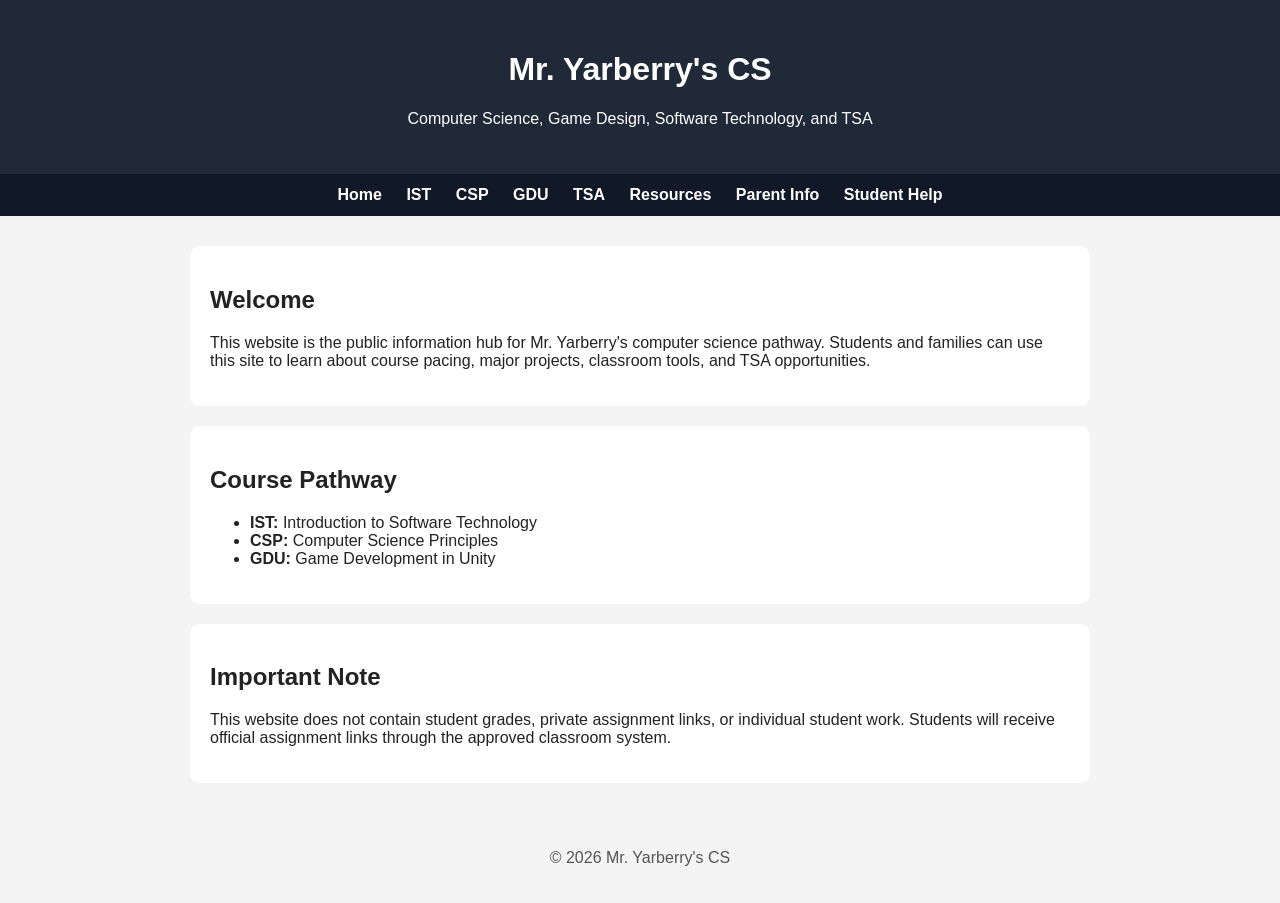
<file: index.html>
<!DOCTYPE html>
<html lang="en">
<head>
  <meta charset="UTF-8">
  <title>Mr. Yarberry's CS</title>
  <link rel="stylesheet" href="style.css">
</head>
<body>

  <header>
    <h1>Mr. Yarberry's CS</h1>
    <p>Computer Science, Game Design, Software Technology, and TSA</p>
  </header>

  <nav>
    <a href="index.html">Home</a>
    <a href="ist.html">IST</a>
    <a href="csp.html">CSP</a>
    <a href="gdu.html">GDU</a>
    <a href="tsa.html">TSA</a>
    <a href="resources.html">Resources</a>
    <a href="parent-info.html">Parent Info</a>
    <a href="student-help.html">Student Help</a>
  </nav>

  <main>
    <section>
      <h2>Welcome</h2>
      <p>
        This website is the public information hub for Mr. Yarberry's computer science pathway.
        Students and families can use this site to learn about course pacing, major projects,
        classroom tools, and TSA opportunities.
      </p>
    </section>

    <section>
      <h2>Course Pathway</h2>
      <ul>
        <li><strong>IST:</strong> Introduction to Software Technology</li>
        <li><strong>CSP:</strong> Computer Science Principles</li>
        <li><strong>GDU:</strong> Game Development in Unity</li>
      </ul>
    </section>

    <section>
      <h2>Important Note</h2>
      <p>
        This website does not contain student grades, private assignment links, or individual student work.
        Students will receive official assignment links through the approved classroom system.
      </p>
    </section>
  </main>

  <footer>
    <p>&copy; 2026 Mr. Yarberry's CS</p>
  </footer>

</body>
</html>
</file>
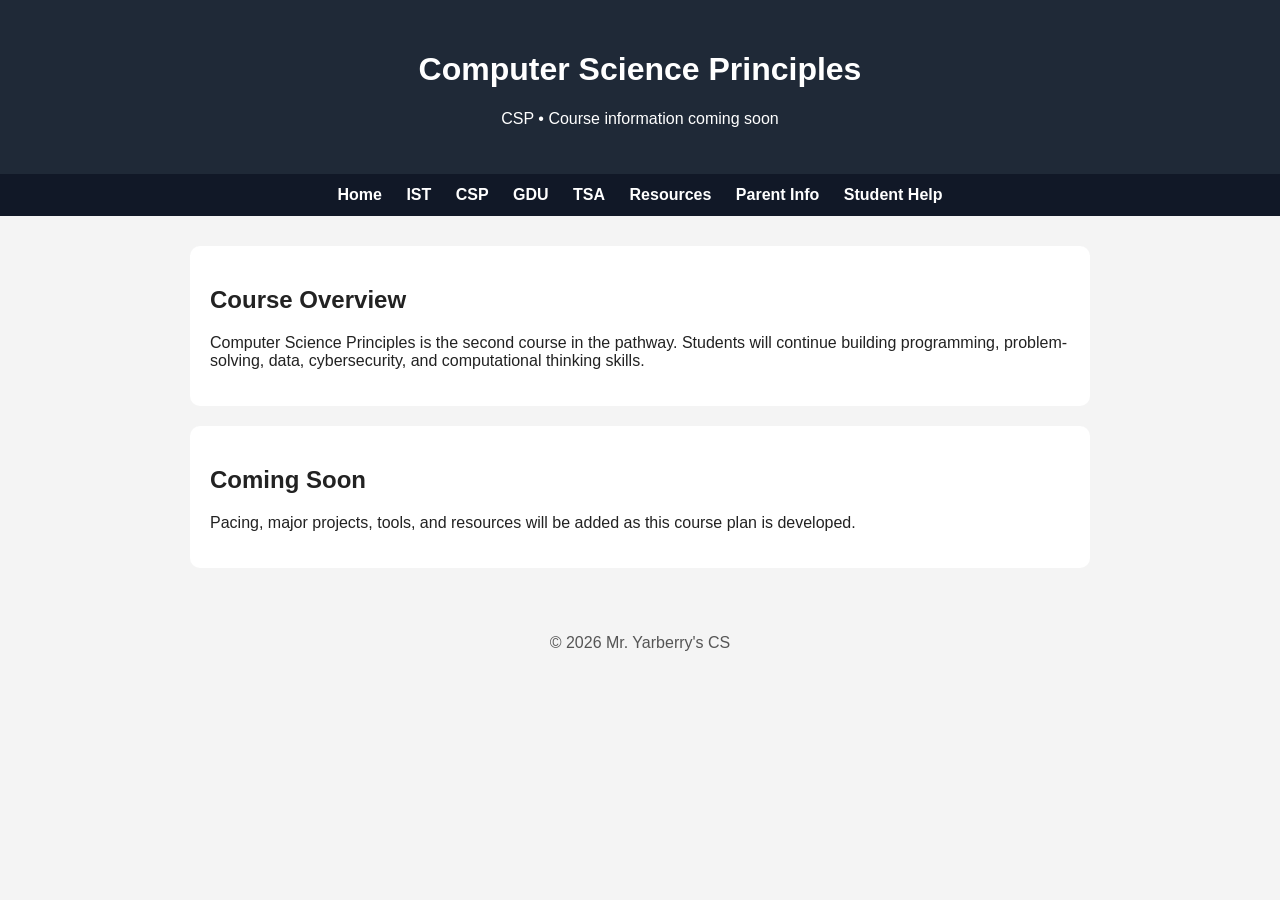
<file: csp.html>
<!DOCTYPE html>
<html lang="en">
<head>
  <meta charset="UTF-8">
  <title>CSP | Mr. Yarberry's CS</title>
  <link rel="stylesheet" href="style.css">
</head>
<body>

  <header>
    <h1>Computer Science Principles</h1>
    <p>CSP • Course information coming soon</p>
  </header>

  <nav>
    <a href="index.html">Home</a>
    <a href="ist.html">IST</a>
    <a href="csp.html">CSP</a>
    <a href="gdu.html">GDU</a>
    <a href="tsa.html">TSA</a>
    <a href="resources.html">Resources</a>
    <a href="parent-info.html">Parent Info</a>
    <a href="student-help.html">Student Help</a>
  </nav>

  <main>
    <section>
      <h2>Course Overview</h2>
      <p>
        Computer Science Principles is the second course in the pathway.
        Students will continue building programming, problem-solving, data,
        cybersecurity, and computational thinking skills.
      </p>
    </section>

    <section>
      <h2>Coming Soon</h2>
      <p>
        Pacing, major projects, tools, and resources will be added as this course plan is developed.
      </p>
    </section>
  </main>

  <footer>
    <p>&copy; 2026 Mr. Yarberry's CS</p>
  </footer>

</body>
</html>
</file>
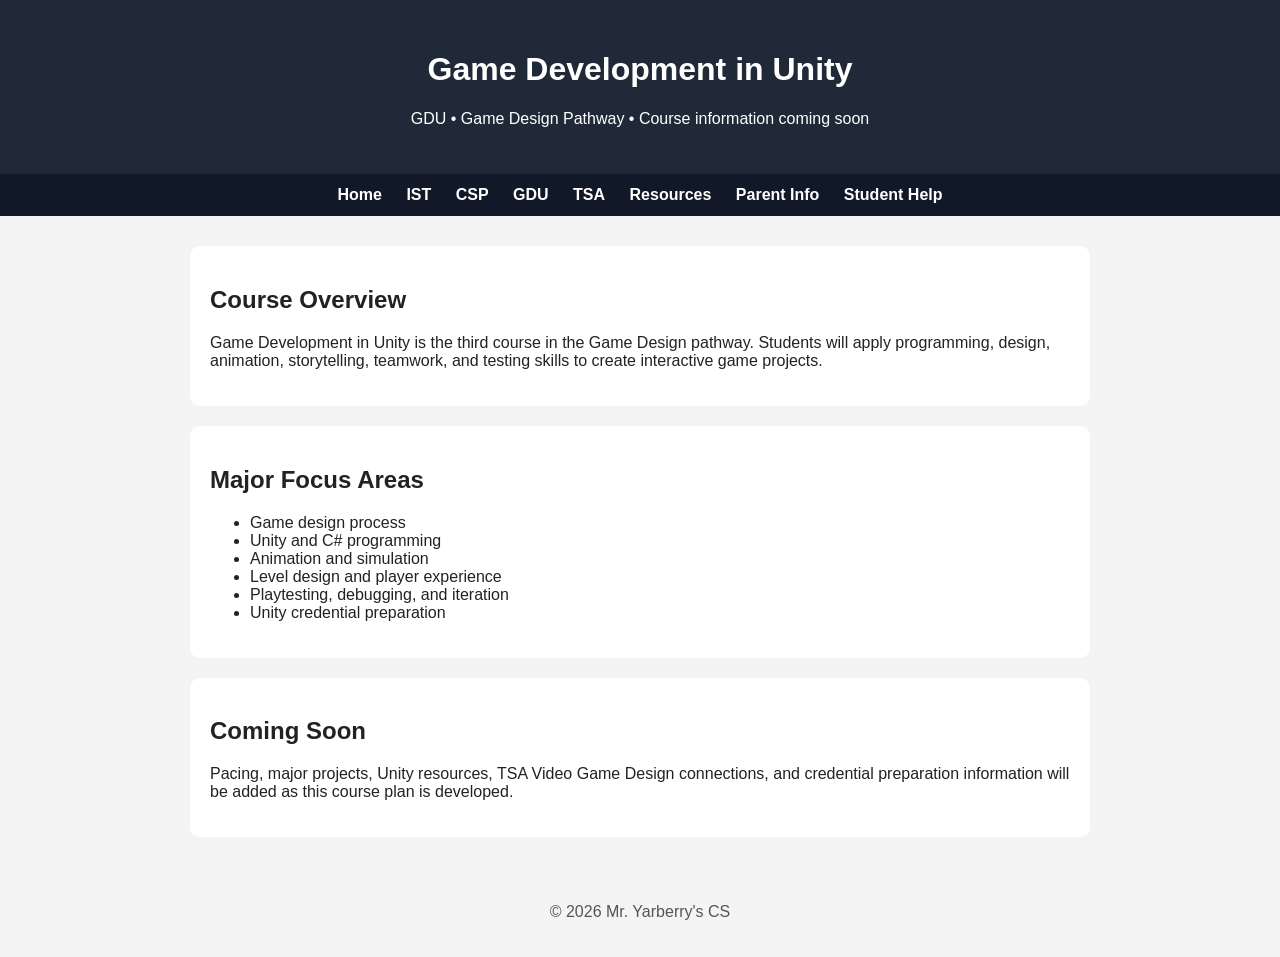
<file: gdu.html>
<!DOCTYPE html>
<html lang="en">
<head>
  <meta charset="UTF-8">
  <title>GDU | Mr. Yarberry's CS</title>
  <link rel="stylesheet" href="style.css">
</head>
<body>

  <header>
    <h1>Game Development in Unity</h1>
    <p>GDU • Game Design Pathway • Course information coming soon</p>
  </header>

  <nav>
    <a href="index.html">Home</a>
    <a href="ist.html">IST</a>
    <a href="csp.html">CSP</a>
    <a href="gdu.html">GDU</a>
    <a href="tsa.html">TSA</a>
    <a href="resources.html">Resources</a>
    <a href="parent-info.html">Parent Info</a>
    <a href="student-help.html">Student Help</a>
  </nav>

  <main>
    <section>
      <h2>Course Overview</h2>
      <p>
        Game Development in Unity is the third course in the Game Design pathway.
        Students will apply programming, design, animation, storytelling, teamwork,
        and testing skills to create interactive game projects.
      </p>
    </section>

    <section>
      <h2>Major Focus Areas</h2>
      <ul>
        <li>Game design process</li>
        <li>Unity and C# programming</li>
        <li>Animation and simulation</li>
        <li>Level design and player experience</li>
        <li>Playtesting, debugging, and iteration</li>
        <li>Unity credential preparation</li>
      </ul>
    </section>

    <section>
      <h2>Coming Soon</h2>
      <p>
        Pacing, major projects, Unity resources, TSA Video Game Design connections,
        and credential preparation information will be added as this course plan is developed.
      </p>
    </section>
  </main>

  <footer>
    <p>&copy; 2026 Mr. Yarberry's CS</p>
  </footer>

</body>
</html>
</file>
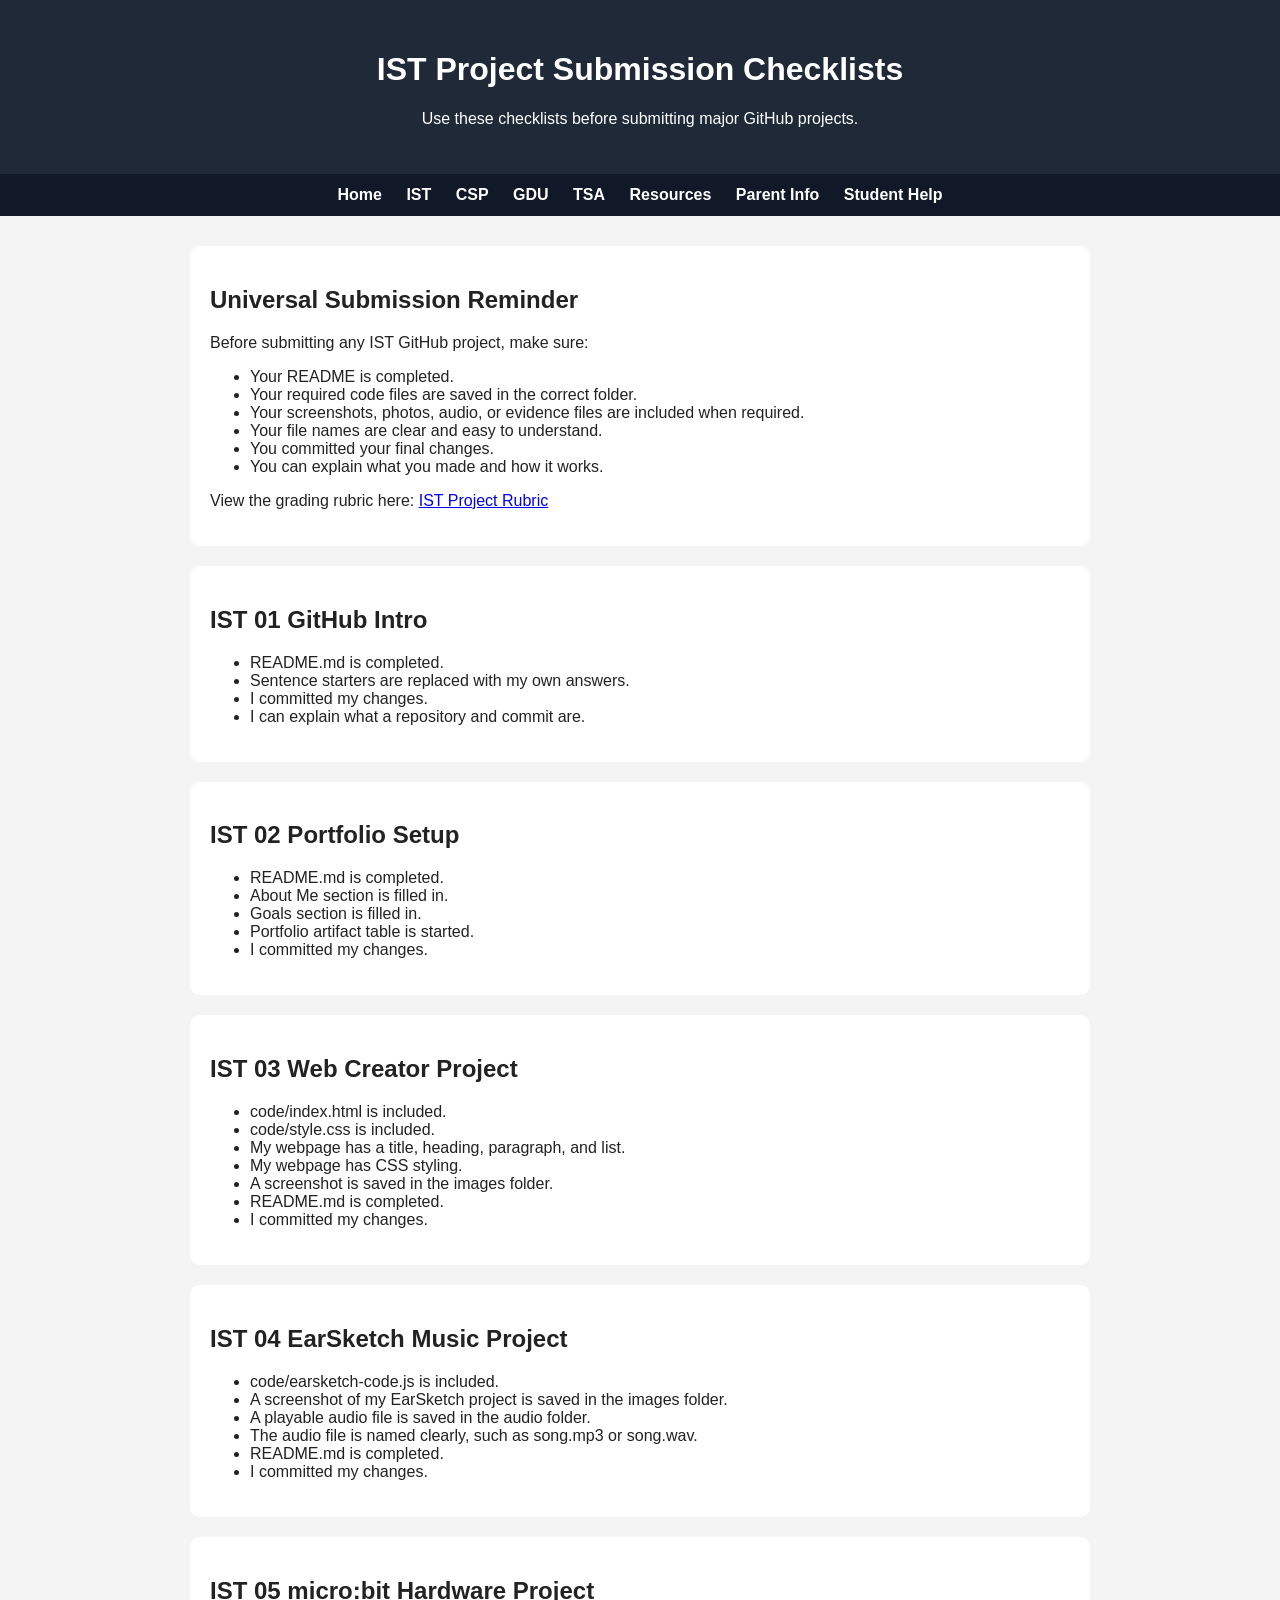
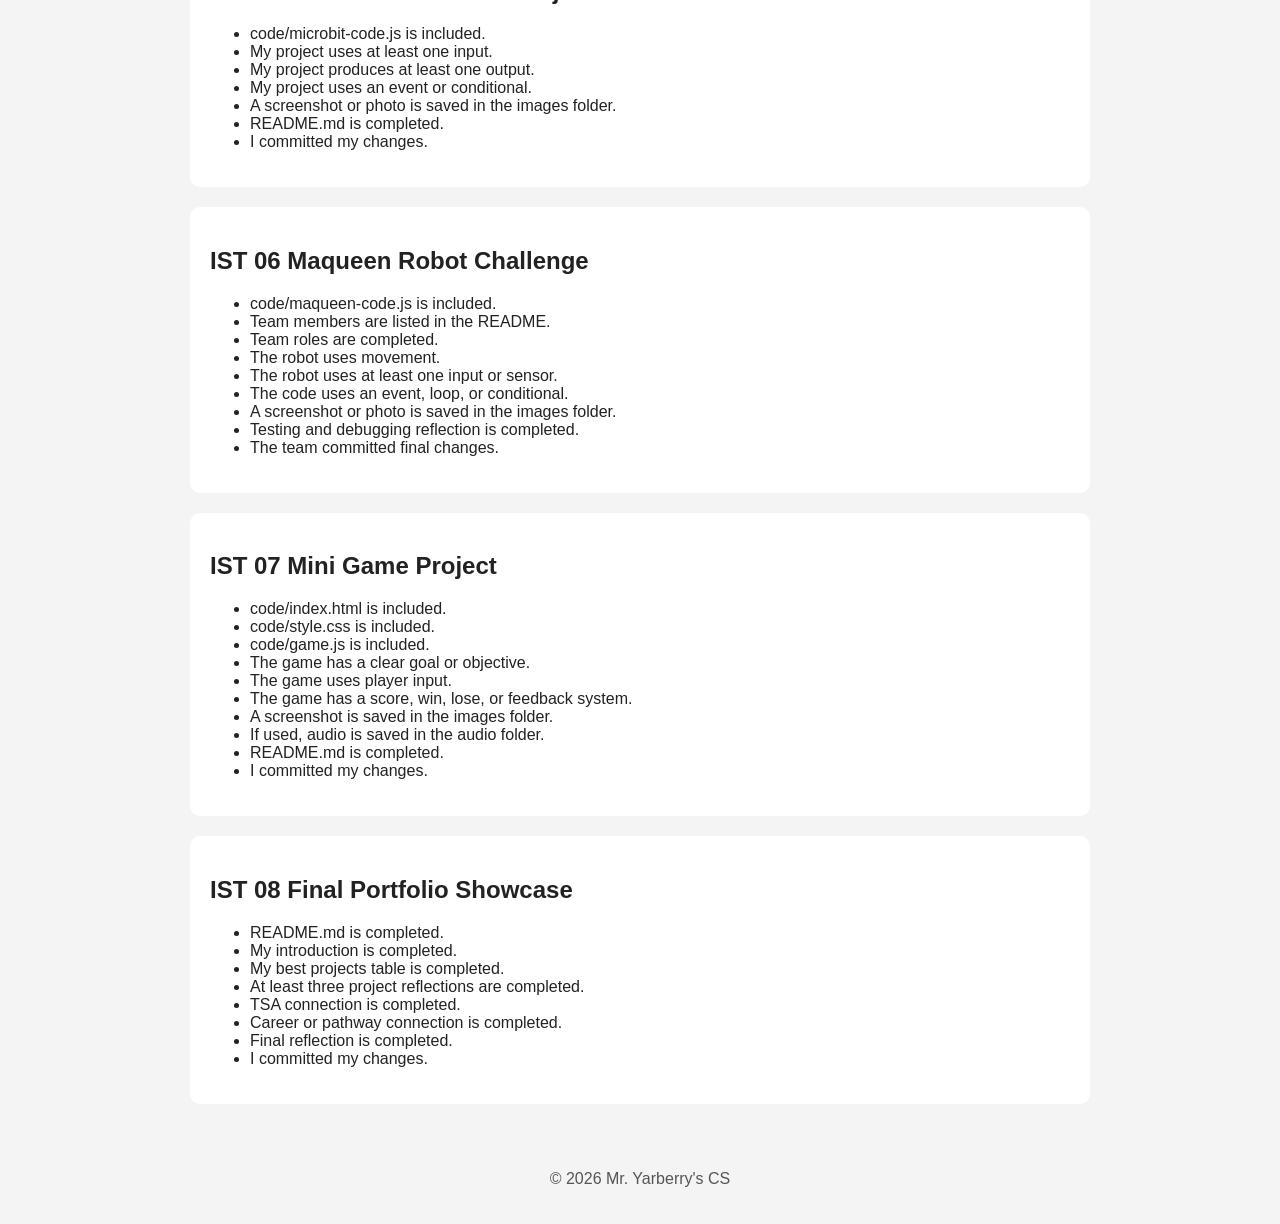
<file: ist-checklist.html>
<!DOCTYPE html>
<html lang="en">
<head>
  <meta charset="UTF-8">
  <title>IST Project Checklists | Mr. Yarberry's CS</title>
  <link rel="stylesheet" href="style.css">
</head>
<body>

  <header>
    <h1>IST Project Submission Checklists</h1>
    <p>Use these checklists before submitting major GitHub projects.</p>
  </header>

  <nav>
    <a href="index.html">Home</a>
    <a href="ist.html">IST</a>
    <a href="csp.html">CSP</a>
    <a href="gdu.html">GDU</a>
    <a href="tsa.html">TSA</a>
    <a href="resources.html">Resources</a>
    <a href="parent-info.html">Parent Info</a>
    <a href="student-help.html">Student Help</a>
  </nav>

  <main>

    <section>
      <h2>Universal Submission Reminder</h2>
      <p>Before submitting any IST GitHub project, make sure:</p>
      <ul>
        <li>Your README is completed.</li>
        <li>Your required code files are saved in the correct folder.</li>
        <li>Your screenshots, photos, audio, or evidence files are included when required.</li>
        <li>Your file names are clear and easy to understand.</li>
        <li>You committed your final changes.</li>
        <li>You can explain what you made and how it works.</li>
      </ul>
      <p>
        View the grading rubric here:
        <a href="ist-rubric.html">IST Project Rubric</a>
      </p>
    </section>

    <section>
      <h2>IST 01 GitHub Intro</h2>
      <ul>
        <li>README.md is completed.</li>
        <li>Sentence starters are replaced with my own answers.</li>
        <li>I committed my changes.</li>
        <li>I can explain what a repository and commit are.</li>
      </ul>
    </section>

    <section>
      <h2>IST 02 Portfolio Setup</h2>
      <ul>
        <li>README.md is completed.</li>
        <li>About Me section is filled in.</li>
        <li>Goals section is filled in.</li>
        <li>Portfolio artifact table is started.</li>
        <li>I committed my changes.</li>
      </ul>
    </section>

    <section>
      <h2>IST 03 Web Creator Project</h2>
      <ul>
        <li>code/index.html is included.</li>
        <li>code/style.css is included.</li>
        <li>My webpage has a title, heading, paragraph, and list.</li>
        <li>My webpage has CSS styling.</li>
        <li>A screenshot is saved in the images folder.</li>
        <li>README.md is completed.</li>
        <li>I committed my changes.</li>
      </ul>
    </section>

    <section>
      <h2>IST 04 EarSketch Music Project</h2>
      <ul>
        <li>code/earsketch-code.js is included.</li>
        <li>A screenshot of my EarSketch project is saved in the images folder.</li>
        <li>A playable audio file is saved in the audio folder.</li>
        <li>The audio file is named clearly, such as song.mp3 or song.wav.</li>
        <li>README.md is completed.</li>
        <li>I committed my changes.</li>
      </ul>
    </section>

    <section>
      <h2>IST 05 micro:bit Hardware Project</h2>
      <ul>
        <li>code/microbit-code.js is included.</li>
        <li>My project uses at least one input.</li>
        <li>My project produces at least one output.</li>
        <li>My project uses an event or conditional.</li>
        <li>A screenshot or photo is saved in the images folder.</li>
        <li>README.md is completed.</li>
        <li>I committed my changes.</li>
      </ul>
    </section>

    <section>
      <h2>IST 06 Maqueen Robot Challenge</h2>
      <ul>
        <li>code/maqueen-code.js is included.</li>
        <li>Team members are listed in the README.</li>
        <li>Team roles are completed.</li>
        <li>The robot uses movement.</li>
        <li>The robot uses at least one input or sensor.</li>
        <li>The code uses an event, loop, or conditional.</li>
        <li>A screenshot or photo is saved in the images folder.</li>
        <li>Testing and debugging reflection is completed.</li>
        <li>The team committed final changes.</li>
      </ul>
    </section>

    <section>
      <h2>IST 07 Mini Game Project</h2>
      <ul>
        <li>code/index.html is included.</li>
        <li>code/style.css is included.</li>
        <li>code/game.js is included.</li>
        <li>The game has a clear goal or objective.</li>
        <li>The game uses player input.</li>
        <li>The game has a score, win, lose, or feedback system.</li>
        <li>A screenshot is saved in the images folder.</li>
        <li>If used, audio is saved in the audio folder.</li>
        <li>README.md is completed.</li>
        <li>I committed my changes.</li>
      </ul>
    </section>

    <section>
      <h2>IST 08 Final Portfolio Showcase</h2>
      <ul>
        <li>README.md is completed.</li>
        <li>My introduction is completed.</li>
        <li>My best projects table is completed.</li>
        <li>At least three project reflections are completed.</li>
        <li>TSA connection is completed.</li>
        <li>Career or pathway connection is completed.</li>
        <li>Final reflection is completed.</li>
        <li>I committed my changes.</li>
      </ul>
    </section>

  </main>

  <footer>
    <p>&copy; 2026 Mr. Yarberry's CS</p>
  </footer>

</body>
</html>
</file>
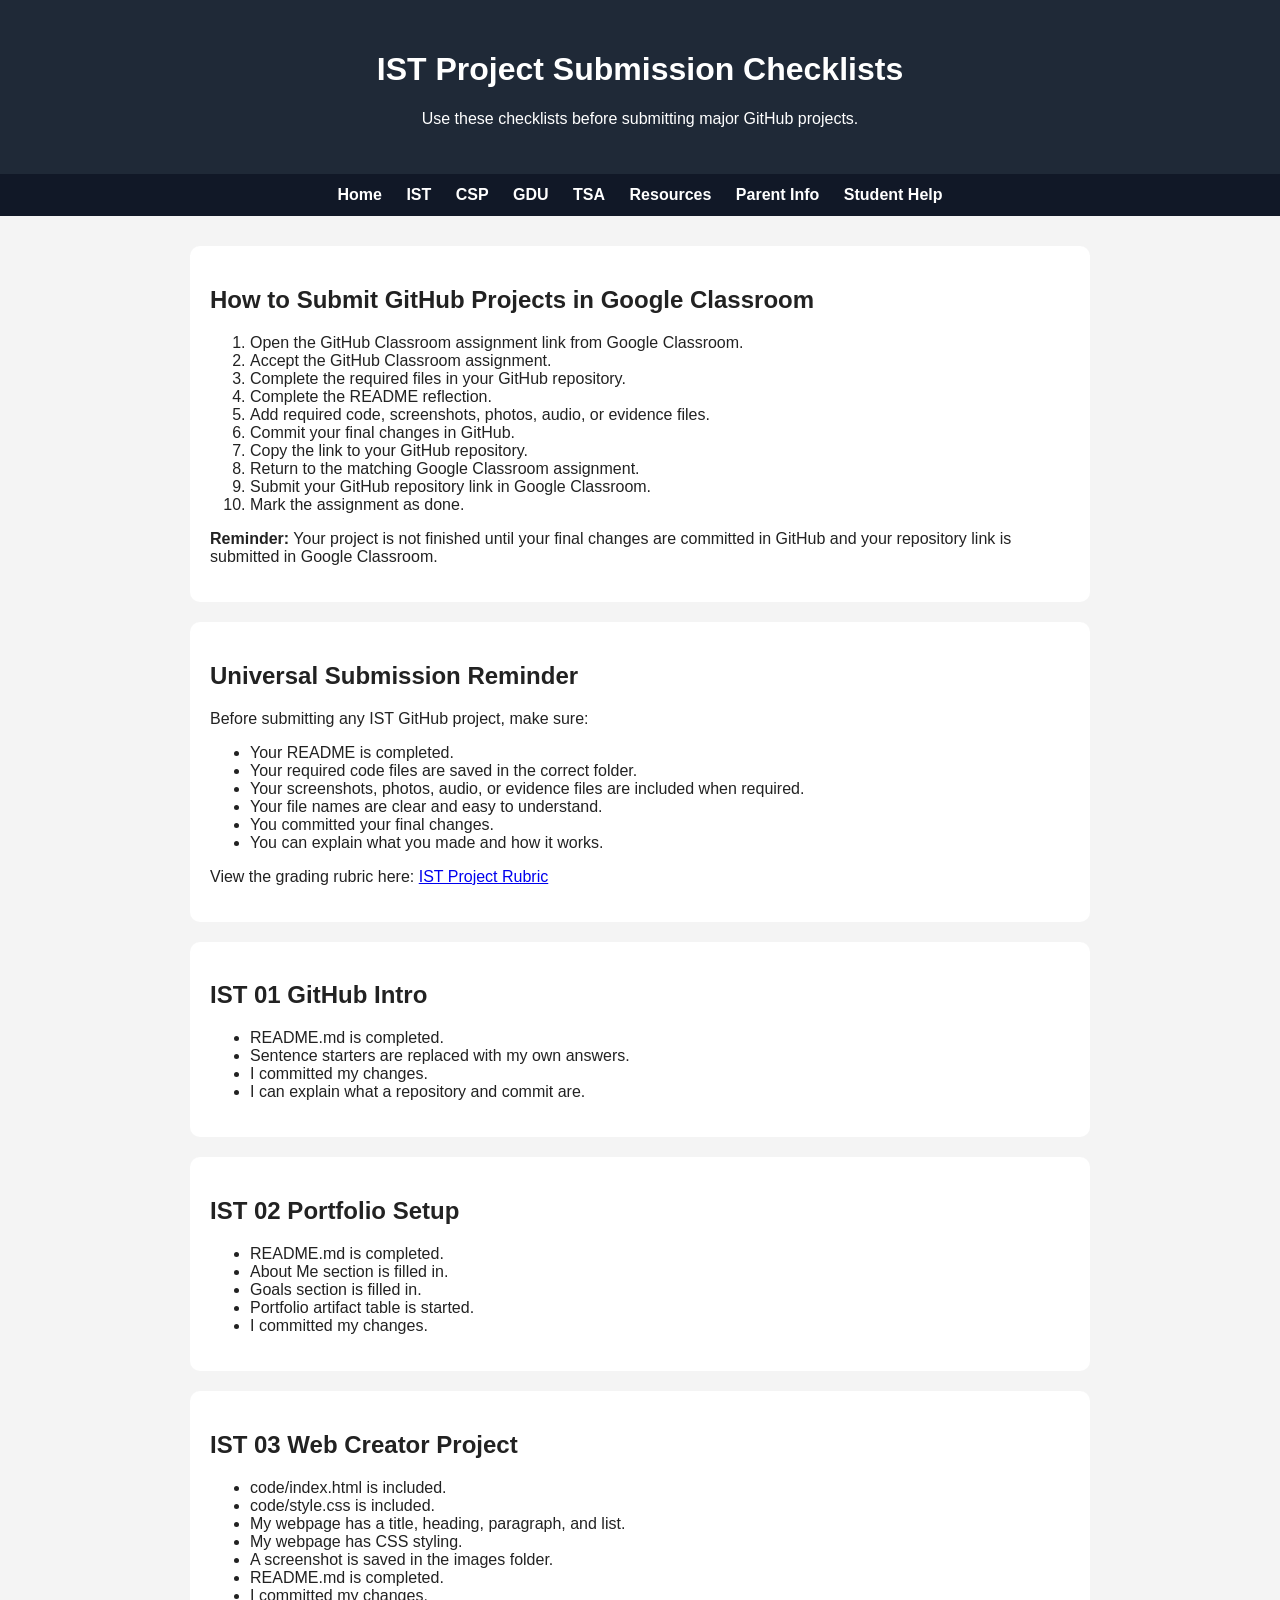
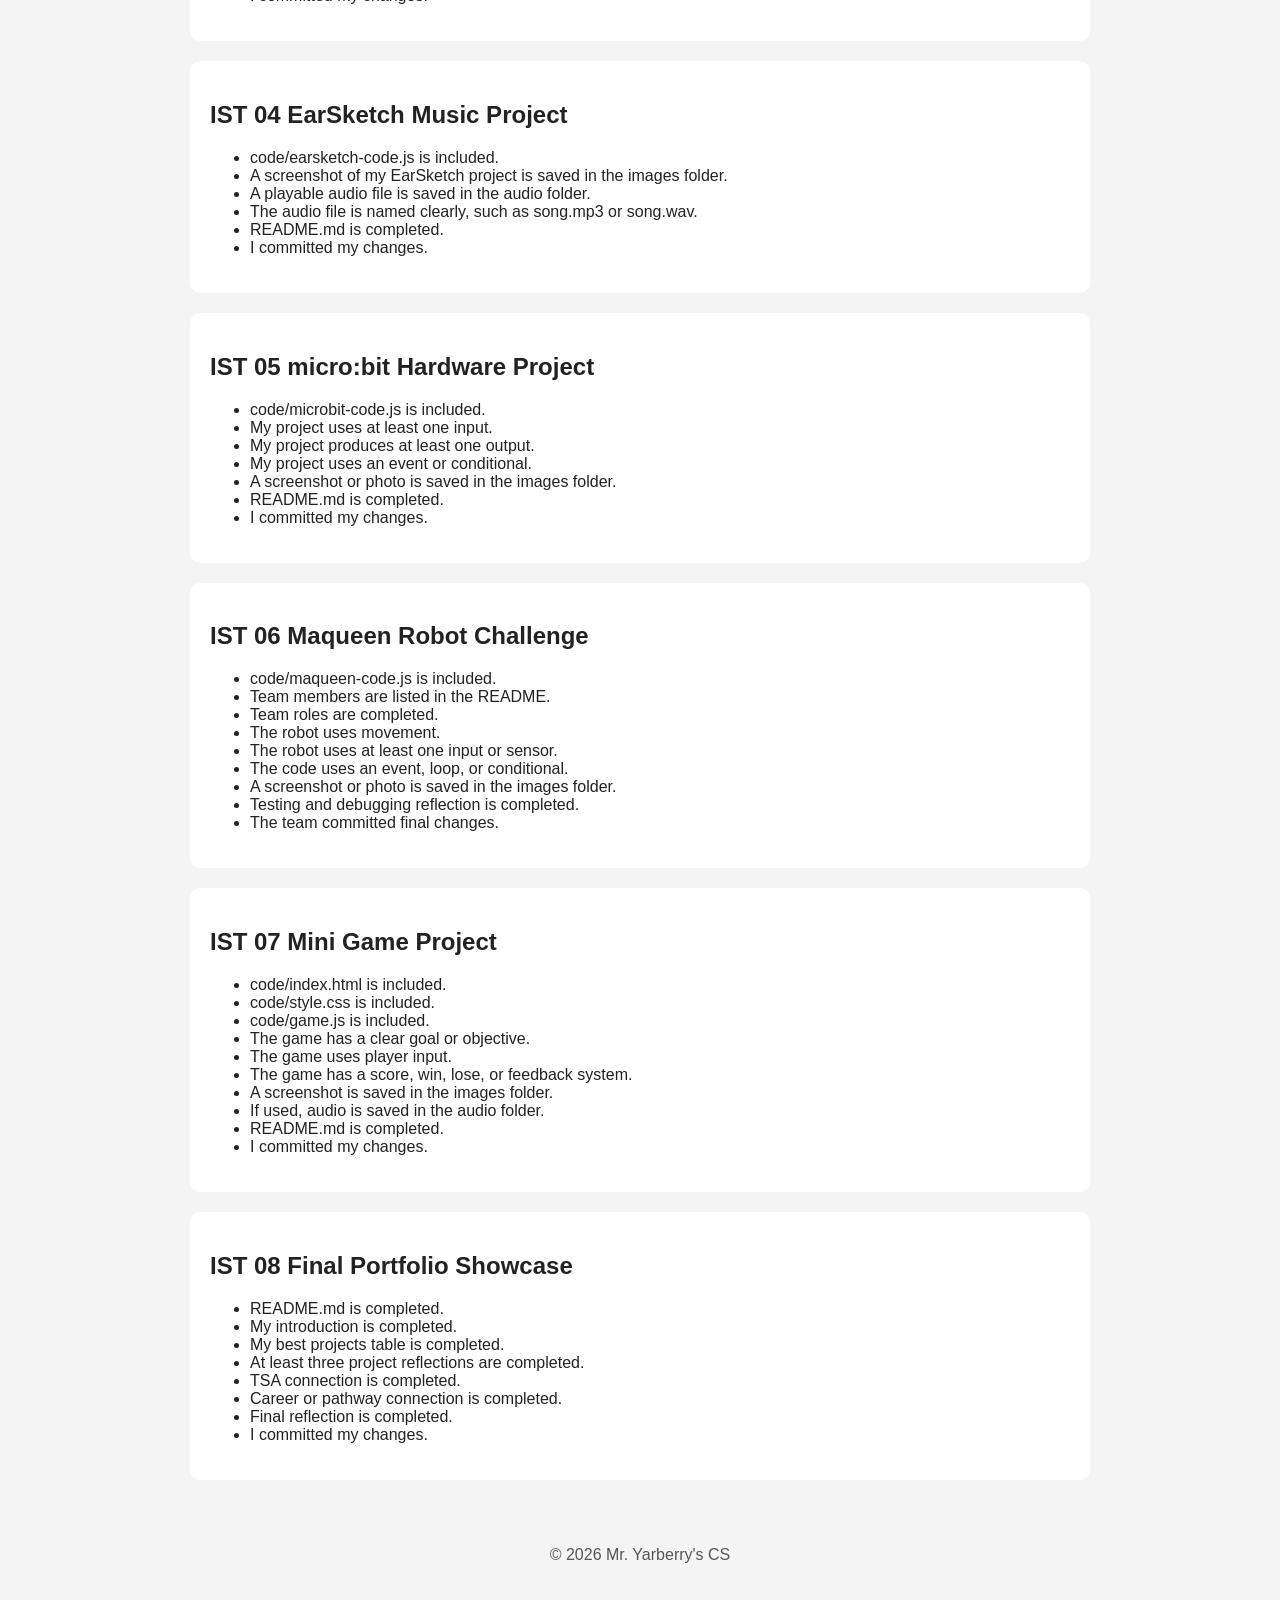
<file: ist-checklists.html>
<!DOCTYPE html>
<html lang="en">
<head>
  <meta charset="UTF-8">
  <title>IST Project Checklists | Mr. Yarberry's CS</title>
  <link rel="stylesheet" href="style.css">
</head>
<body>

  <header>
    <h1>IST Project Submission Checklists</h1>
    <p>Use these checklists before submitting major GitHub projects.</p>
  </header>

  <nav>
    <a href="index.html">Home</a>
    <a href="ist.html">IST</a>
    <a href="csp.html">CSP</a>
    <a href="gdu.html">GDU</a>
    <a href="tsa.html">TSA</a>
    <a href="resources.html">Resources</a>
    <a href="parent-info.html">Parent Info</a>
    <a href="student-help.html">Student Help</a>
  </nav>

  <main>

    <section>
  <h2>How to Submit GitHub Projects in Google Classroom</h2>
      <ol>
        <li>Open the GitHub Classroom assignment link from Google Classroom.</li>
        <li>Accept the GitHub Classroom assignment.</li>
        <li>Complete the required files in your GitHub repository.</li>
        <li>Complete the README reflection.</li>
        <li>Add required code, screenshots, photos, audio, or evidence files.</li>
        <li>Commit your final changes in GitHub.</li>
        <li>Copy the link to your GitHub repository.</li>
        <li>Return to the matching Google Classroom assignment.</li>
        <li>Submit your GitHub repository link in Google Classroom.</li>
        <li>Mark the assignment as done.</li>
      </ol>
    
      <p>
        <strong>Reminder:</strong> Your project is not finished until your final changes are committed in GitHub
        and your repository link is submitted in Google Classroom.
      </p>
    </section>
    
    <section>
      <h2>Universal Submission Reminder</h2>
      <p>Before submitting any IST GitHub project, make sure:</p>
      <ul>
        <li>Your README is completed.</li>
        <li>Your required code files are saved in the correct folder.</li>
        <li>Your screenshots, photos, audio, or evidence files are included when required.</li>
        <li>Your file names are clear and easy to understand.</li>
        <li>You committed your final changes.</li>
        <li>You can explain what you made and how it works.</li>
      </ul>
      <p>
        View the grading rubric here:
        <a href="ist-rubric.html">IST Project Rubric</a>
      </p>
    </section>

    <section>
      <h2>IST 01 GitHub Intro</h2>
      <ul>
        <li>README.md is completed.</li>
        <li>Sentence starters are replaced with my own answers.</li>
        <li>I committed my changes.</li>
        <li>I can explain what a repository and commit are.</li>
      </ul>
    </section>

    <section>
      <h2>IST 02 Portfolio Setup</h2>
      <ul>
        <li>README.md is completed.</li>
        <li>About Me section is filled in.</li>
        <li>Goals section is filled in.</li>
        <li>Portfolio artifact table is started.</li>
        <li>I committed my changes.</li>
      </ul>
    </section>

    <section>
      <h2>IST 03 Web Creator Project</h2>
      <ul>
        <li>code/index.html is included.</li>
        <li>code/style.css is included.</li>
        <li>My webpage has a title, heading, paragraph, and list.</li>
        <li>My webpage has CSS styling.</li>
        <li>A screenshot is saved in the images folder.</li>
        <li>README.md is completed.</li>
        <li>I committed my changes.</li>
      </ul>
    </section>

    <section>
      <h2>IST 04 EarSketch Music Project</h2>
      <ul>
        <li>code/earsketch-code.js is included.</li>
        <li>A screenshot of my EarSketch project is saved in the images folder.</li>
        <li>A playable audio file is saved in the audio folder.</li>
        <li>The audio file is named clearly, such as song.mp3 or song.wav.</li>
        <li>README.md is completed.</li>
        <li>I committed my changes.</li>
      </ul>
    </section>

    <section>
      <h2>IST 05 micro:bit Hardware Project</h2>
      <ul>
        <li>code/microbit-code.js is included.</li>
        <li>My project uses at least one input.</li>
        <li>My project produces at least one output.</li>
        <li>My project uses an event or conditional.</li>
        <li>A screenshot or photo is saved in the images folder.</li>
        <li>README.md is completed.</li>
        <li>I committed my changes.</li>
      </ul>
    </section>

    <section>
      <h2>IST 06 Maqueen Robot Challenge</h2>
      <ul>
        <li>code/maqueen-code.js is included.</li>
        <li>Team members are listed in the README.</li>
        <li>Team roles are completed.</li>
        <li>The robot uses movement.</li>
        <li>The robot uses at least one input or sensor.</li>
        <li>The code uses an event, loop, or conditional.</li>
        <li>A screenshot or photo is saved in the images folder.</li>
        <li>Testing and debugging reflection is completed.</li>
        <li>The team committed final changes.</li>
      </ul>
    </section>

    <section>
      <h2>IST 07 Mini Game Project</h2>
      <ul>
        <li>code/index.html is included.</li>
        <li>code/style.css is included.</li>
        <li>code/game.js is included.</li>
        <li>The game has a clear goal or objective.</li>
        <li>The game uses player input.</li>
        <li>The game has a score, win, lose, or feedback system.</li>
        <li>A screenshot is saved in the images folder.</li>
        <li>If used, audio is saved in the audio folder.</li>
        <li>README.md is completed.</li>
        <li>I committed my changes.</li>
      </ul>
    </section>

    <section>
      <h2>IST 08 Final Portfolio Showcase</h2>
      <ul>
        <li>README.md is completed.</li>
        <li>My introduction is completed.</li>
        <li>My best projects table is completed.</li>
        <li>At least three project reflections are completed.</li>
        <li>TSA connection is completed.</li>
        <li>Career or pathway connection is completed.</li>
        <li>Final reflection is completed.</li>
        <li>I committed my changes.</li>
      </ul>
    </section>

  </main>

  <footer>
    <p>&copy; 2026 Mr. Yarberry's CS</p>
  </footer>

</body>
</html>
</file>
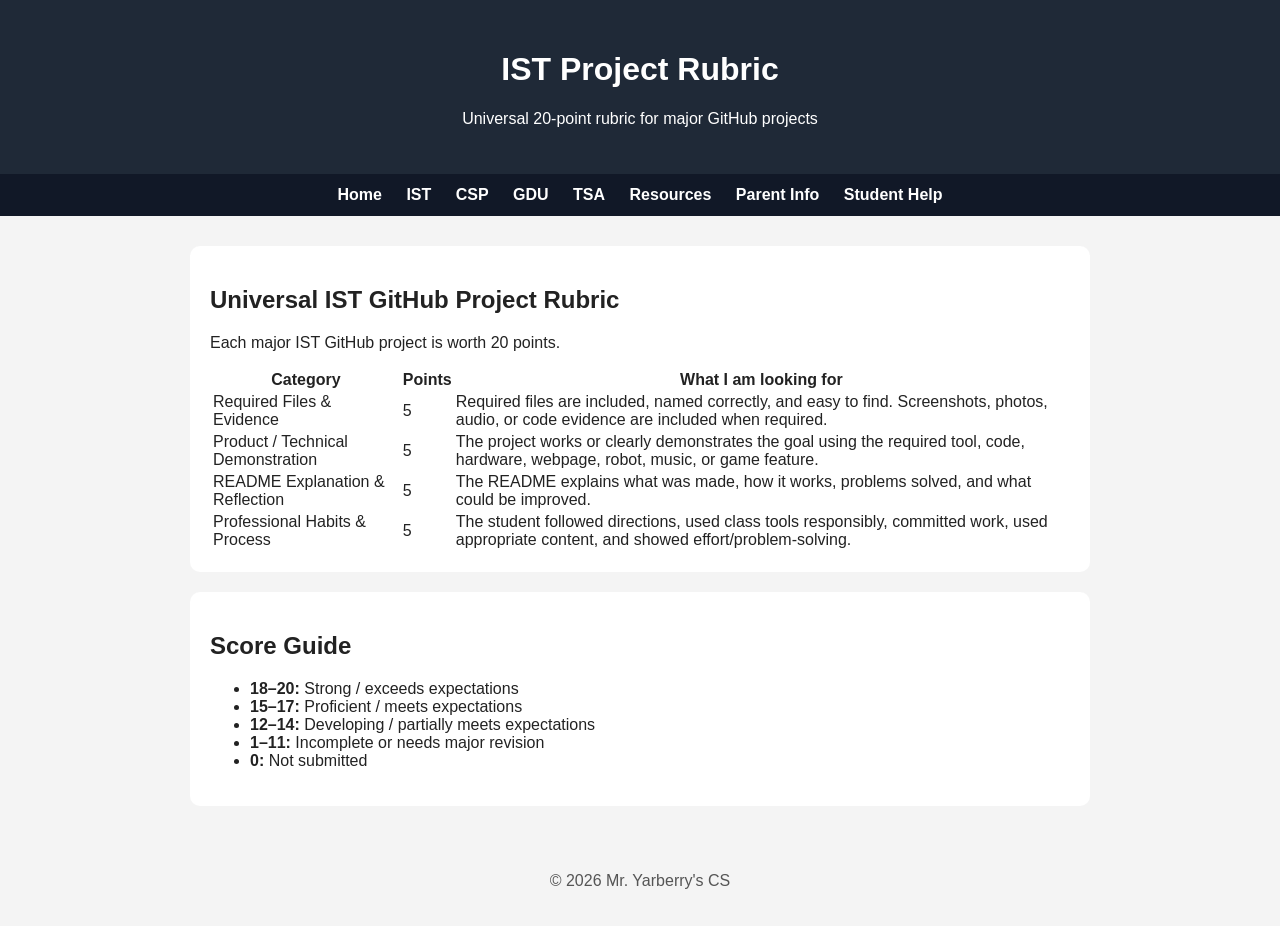
<file: ist-rubric.html>
<!DOCTYPE html>
<html lang="en">
<head>
  <meta charset="UTF-8">
  <title>IST Project Rubric | Mr. Yarberry's CS</title>
  <link rel="stylesheet" href="style.css">
</head>
<body>

  <header>
    <h1>IST Project Rubric</h1>
    <p>Universal 20-point rubric for major GitHub projects</p>
  </header>

  <nav>
    <a href="index.html">Home</a>
    <a href="ist.html">IST</a>
    <a href="csp.html">CSP</a>
    <a href="gdu.html">GDU</a>
    <a href="tsa.html">TSA</a>
    <a href="resources.html">Resources</a>
    <a href="parent-info.html">Parent Info</a>
    <a href="student-help.html">Student Help</a>
  </nav>

  <main>
    <section>
      <h2>Universal IST GitHub Project Rubric</h2>
      <p>Each major IST GitHub project is worth 20 points.</p>

      <table>
        <tr>
          <th>Category</th>
          <th>Points</th>
          <th>What I am looking for</th>
        </tr>
        <tr>
          <td>Required Files & Evidence</td>
          <td>5</td>
          <td>Required files are included, named correctly, and easy to find. Screenshots, photos, audio, or code evidence are included when required.</td>
        </tr>
        <tr>
          <td>Product / Technical Demonstration</td>
          <td>5</td>
          <td>The project works or clearly demonstrates the goal using the required tool, code, hardware, webpage, robot, music, or game feature.</td>
        </tr>
        <tr>
          <td>README Explanation & Reflection</td>
          <td>5</td>
          <td>The README explains what was made, how it works, problems solved, and what could be improved.</td>
        </tr>
        <tr>
          <td>Professional Habits & Process</td>
          <td>5</td>
          <td>The student followed directions, used class tools responsibly, committed work, used appropriate content, and showed effort/problem-solving.</td>
        </tr>
      </table>
    </section>

    <section>
      <h2>Score Guide</h2>
      <ul>
        <li><strong>18–20:</strong> Strong / exceeds expectations</li>
        <li><strong>15–17:</strong> Proficient / meets expectations</li>
        <li><strong>12–14:</strong> Developing / partially meets expectations</li>
        <li><strong>1–11:</strong> Incomplete or needs major revision</li>
        <li><strong>0:</strong> Not submitted</li>
      </ul>
    </section>
  </main>

  <footer>
    <p>&copy; 2026 Mr. Yarberry's CS</p>
  </footer>

</body>
</html>
</file>
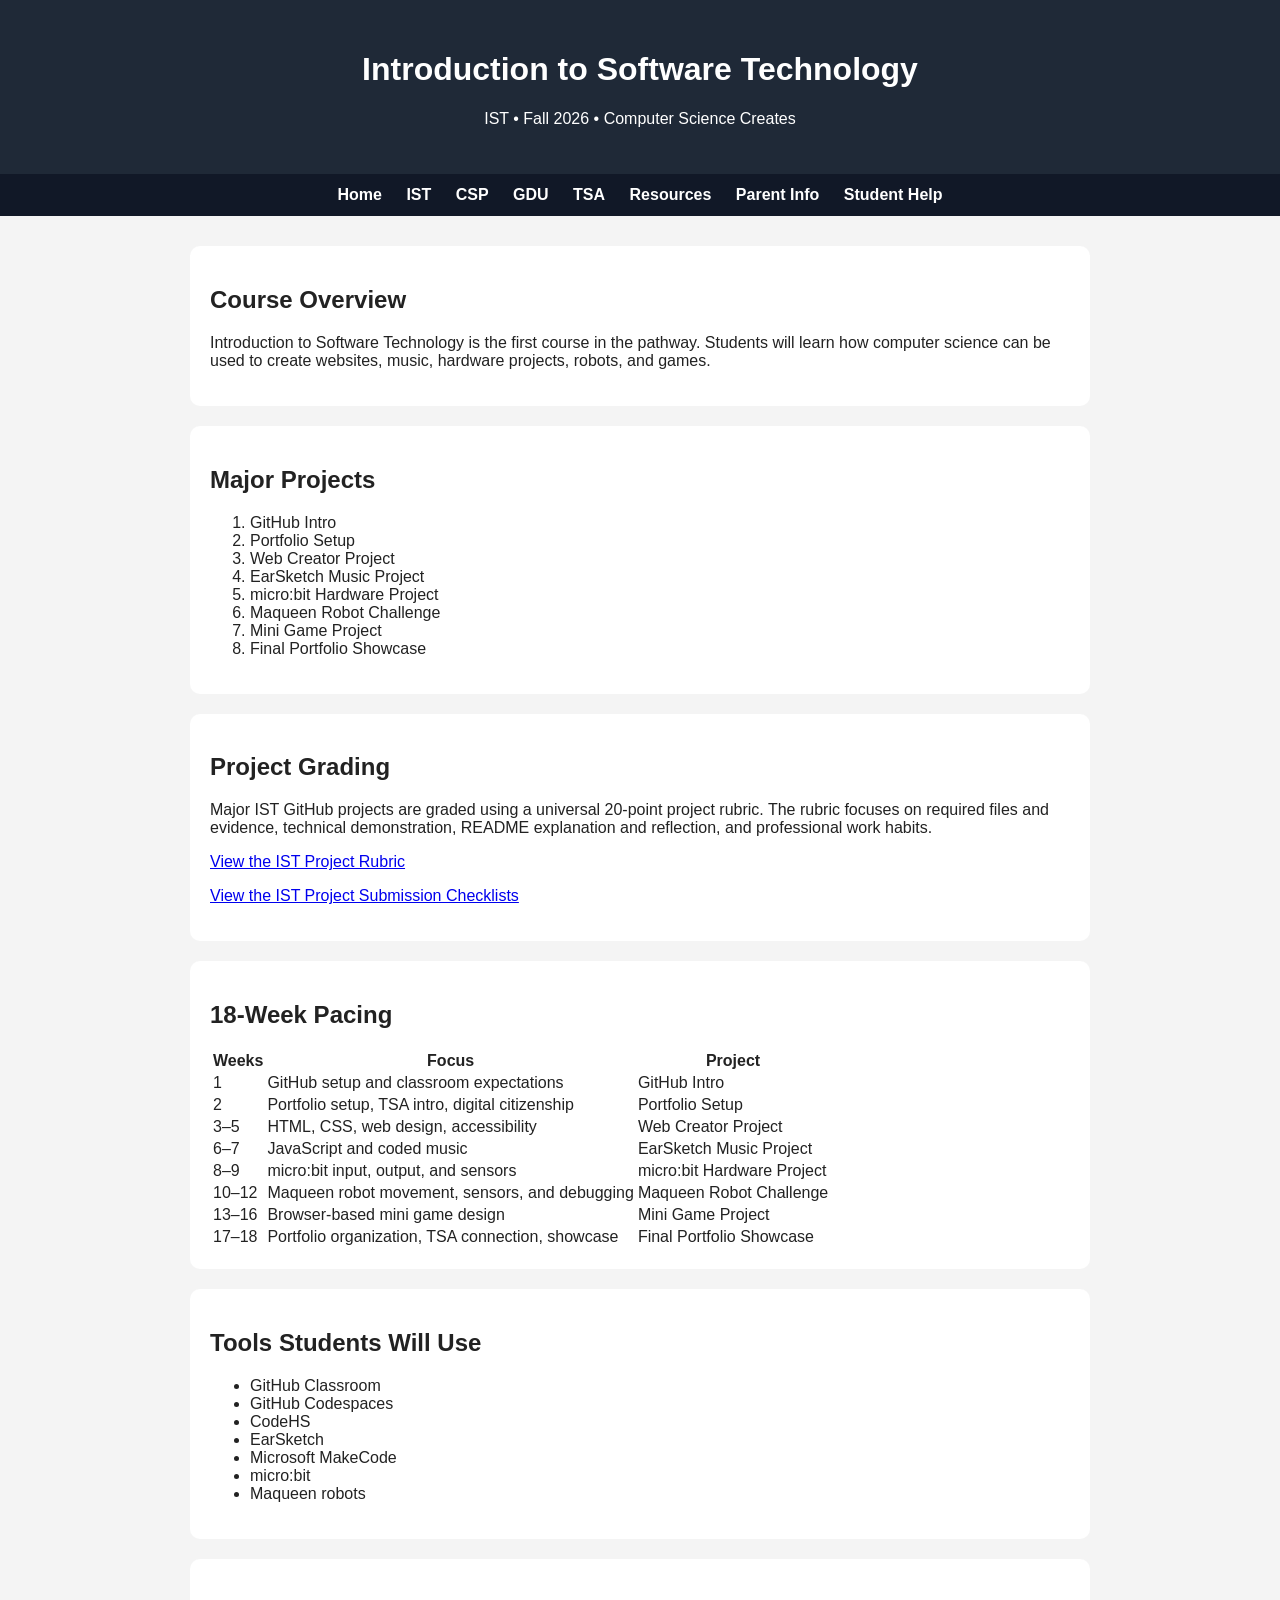
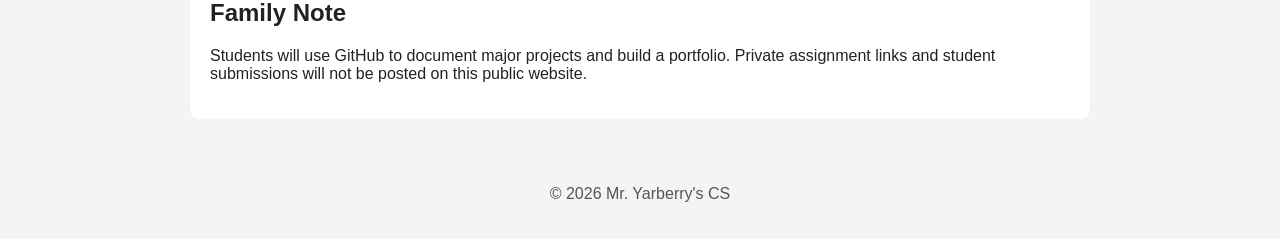
<file: ist.html>
<!DOCTYPE html>
<html lang="en">
<head>
  <meta charset="UTF-8">
  <title>IST | Mr. Yarberry's CS</title>
  <link rel="stylesheet" href="style.css">
</head>
<body>

  <header>
    <h1>Introduction to Software Technology</h1>
    <p>IST • Fall 2026 • Computer Science Creates</p>
  </header>

  <nav>
    <a href="index.html">Home</a>
    <a href="ist.html">IST</a>
    <a href="csp.html">CSP</a>
    <a href="gdu.html">GDU</a>
    <a href="tsa.html">TSA</a>
    <a href="resources.html">Resources</a>
    <a href="parent-info.html">Parent Info</a>
    <a href="student-help.html">Student Help</a>
  </nav>

  <main>
    <section>
      <h2>Course Overview</h2>
      <p>
        Introduction to Software Technology is the first course in the pathway.
        Students will learn how computer science can be used to create websites,
        music, hardware projects, robots, and games.
      </p>
    </section>

    <section>
      <h2>Major Projects</h2>
      <ol>
        <li>GitHub Intro</li>
        <li>Portfolio Setup</li>
        <li>Web Creator Project</li>
        <li>EarSketch Music Project</li>
        <li>micro:bit Hardware Project</li>
        <li>Maqueen Robot Challenge</li>
        <li>Mini Game Project</li>
        <li>Final Portfolio Showcase</li>
      </ol>
    </section>

    <section>
      <h2>Project Grading</h2>
      <p>
        Major IST GitHub projects are graded using a universal 20-point project rubric.
        The rubric focuses on required files and evidence, technical demonstration,
        README explanation and reflection, and professional work habits.
      </p>
      <p>
        <a href="ist-rubric.html">View the IST Project Rubric</a>
      </p>
      <p>
        <a href="ist-checklists.html">View the IST Project Submission Checklists</a>
      </p>
    </section>

    <section>
      <h2>18-Week Pacing</h2>
      <table>
        <tr>
          <th>Weeks</th>
          <th>Focus</th>
          <th>Project</th>
        </tr>
        <tr>
          <td>1</td>
          <td>GitHub setup and classroom expectations</td>
          <td>GitHub Intro</td>
        </tr>
        <tr>
          <td>2</td>
          <td>Portfolio setup, TSA intro, digital citizenship</td>
          <td>Portfolio Setup</td>
        </tr>
        <tr>
          <td>3–5</td>
          <td>HTML, CSS, web design, accessibility</td>
          <td>Web Creator Project</td>
        </tr>
        <tr>
          <td>6–7</td>
          <td>JavaScript and coded music</td>
          <td>EarSketch Music Project</td>
        </tr>
        <tr>
          <td>8–9</td>
          <td>micro:bit input, output, and sensors</td>
          <td>micro:bit Hardware Project</td>
        </tr>
        <tr>
          <td>10–12</td>
          <td>Maqueen robot movement, sensors, and debugging</td>
          <td>Maqueen Robot Challenge</td>
        </tr>
        <tr>
          <td>13–16</td>
          <td>Browser-based mini game design</td>
          <td>Mini Game Project</td>
        </tr>
        <tr>
          <td>17–18</td>
          <td>Portfolio organization, TSA connection, showcase</td>
          <td>Final Portfolio Showcase</td>
        </tr>
      </table>
    </section>

    <section>
      <h2>Tools Students Will Use</h2>
      <ul>
        <li>GitHub Classroom</li>
        <li>GitHub Codespaces</li>
        <li>CodeHS</li>
        <li>EarSketch</li>
        <li>Microsoft MakeCode</li>
        <li>micro:bit</li>
        <li>Maqueen robots</li>
      </ul>
    </section>

    <section>
      <h2>Family Note</h2>
      <p>
        Students will use GitHub to document major projects and build a portfolio.
        Private assignment links and student submissions will not be posted on this public website.
      </p>
    </section>
  </main>

  <footer>
    <p>&copy; 2026 Mr. Yarberry's CS</p>
  </footer>

</body>
</html>
</file>
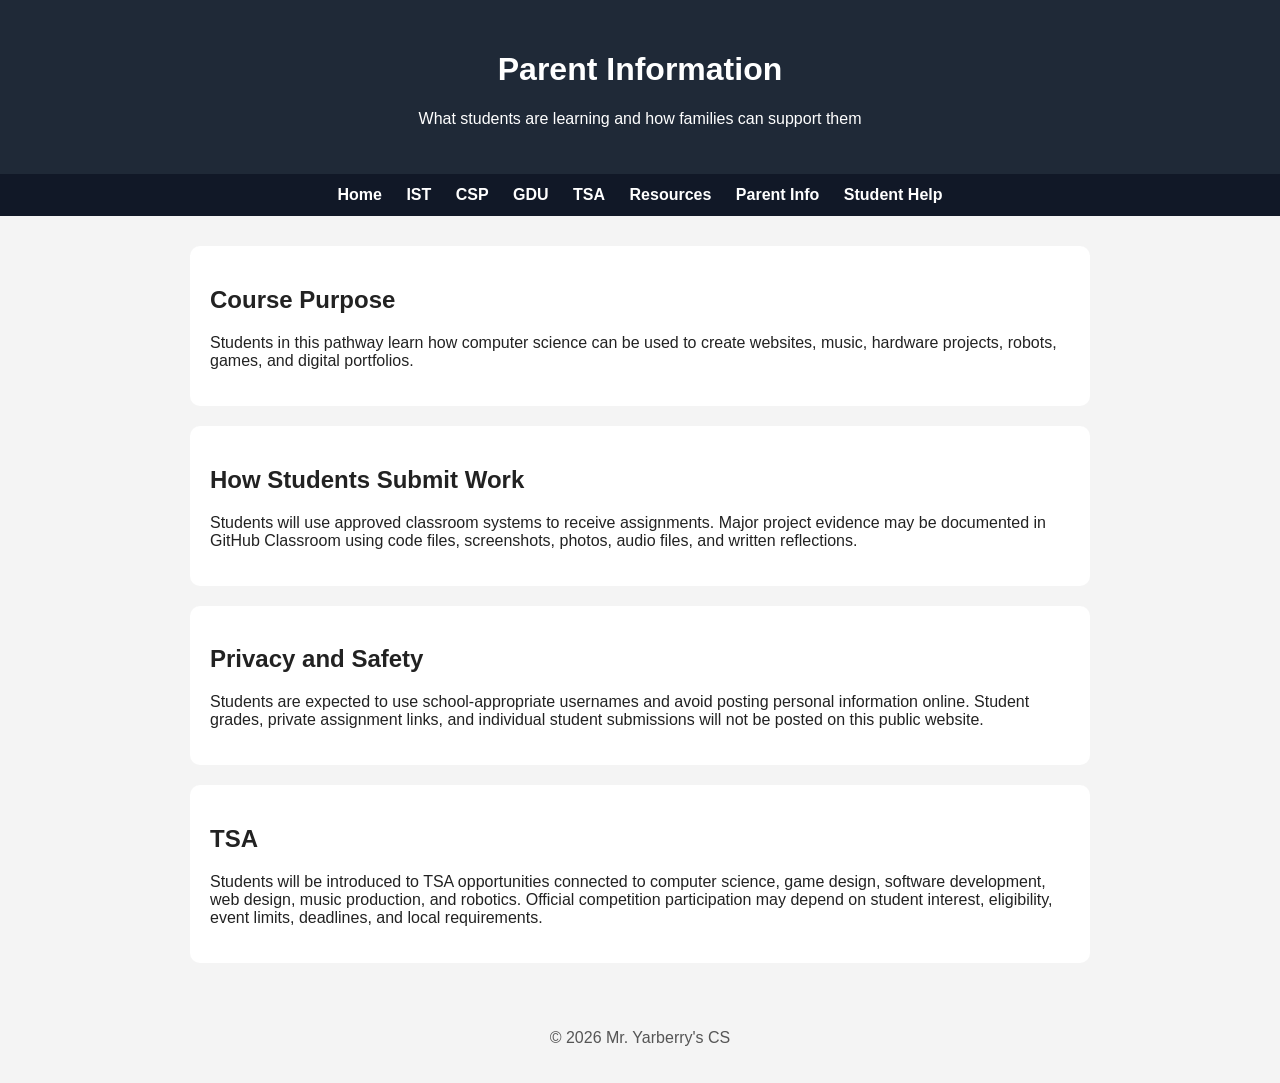
<file: parent-info.html>
<!DOCTYPE html>
<html lang="en">
<head>
  <meta charset="UTF-8">
  <title>Parent Info | Mr. Yarberry's CS</title>
  <link rel="stylesheet" href="style.css">
</head>
<body>

  <header>
    <h1>Parent Information</h1>
    <p>What students are learning and how families can support them</p>
  </header>

  <nav>
    <a href="index.html">Home</a>
    <a href="ist.html">IST</a>
    <a href="csp.html">CSP</a>
    <a href="gdu.html">GDU</a>
    <a href="tsa.html">TSA</a>
    <a href="resources.html">Resources</a>
    <a href="parent-info.html">Parent Info</a>
    <a href="student-help.html">Student Help</a>
  </nav>

  <main>
    <section>
      <h2>Course Purpose</h2>
      <p>
        Students in this pathway learn how computer science can be used to create
        websites, music, hardware projects, robots, games, and digital portfolios.
      </p>
    </section>

    <section>
      <h2>How Students Submit Work</h2>
      <p>
        Students will use approved classroom systems to receive assignments.
        Major project evidence may be documented in GitHub Classroom using code files,
        screenshots, photos, audio files, and written reflections.
      </p>
    </section>

    <section>
      <h2>Privacy and Safety</h2>
      <p>
        Students are expected to use school-appropriate usernames and avoid posting
        personal information online. Student grades, private assignment links, and
        individual student submissions will not be posted on this public website.
      </p>
    </section>

    <section>
      <h2>TSA</h2>
      <p>
        Students will be introduced to TSA opportunities connected to computer science,
        game design, software development, web design, music production, and robotics.
        Official competition participation may depend on student interest, eligibility,
        event limits, deadlines, and local requirements.
      </p>
    </section>
  </main>

  <footer>
    <p>&copy; 2026 Mr. Yarberry's CS</p>
  </footer>

</body>
</html>
</file>
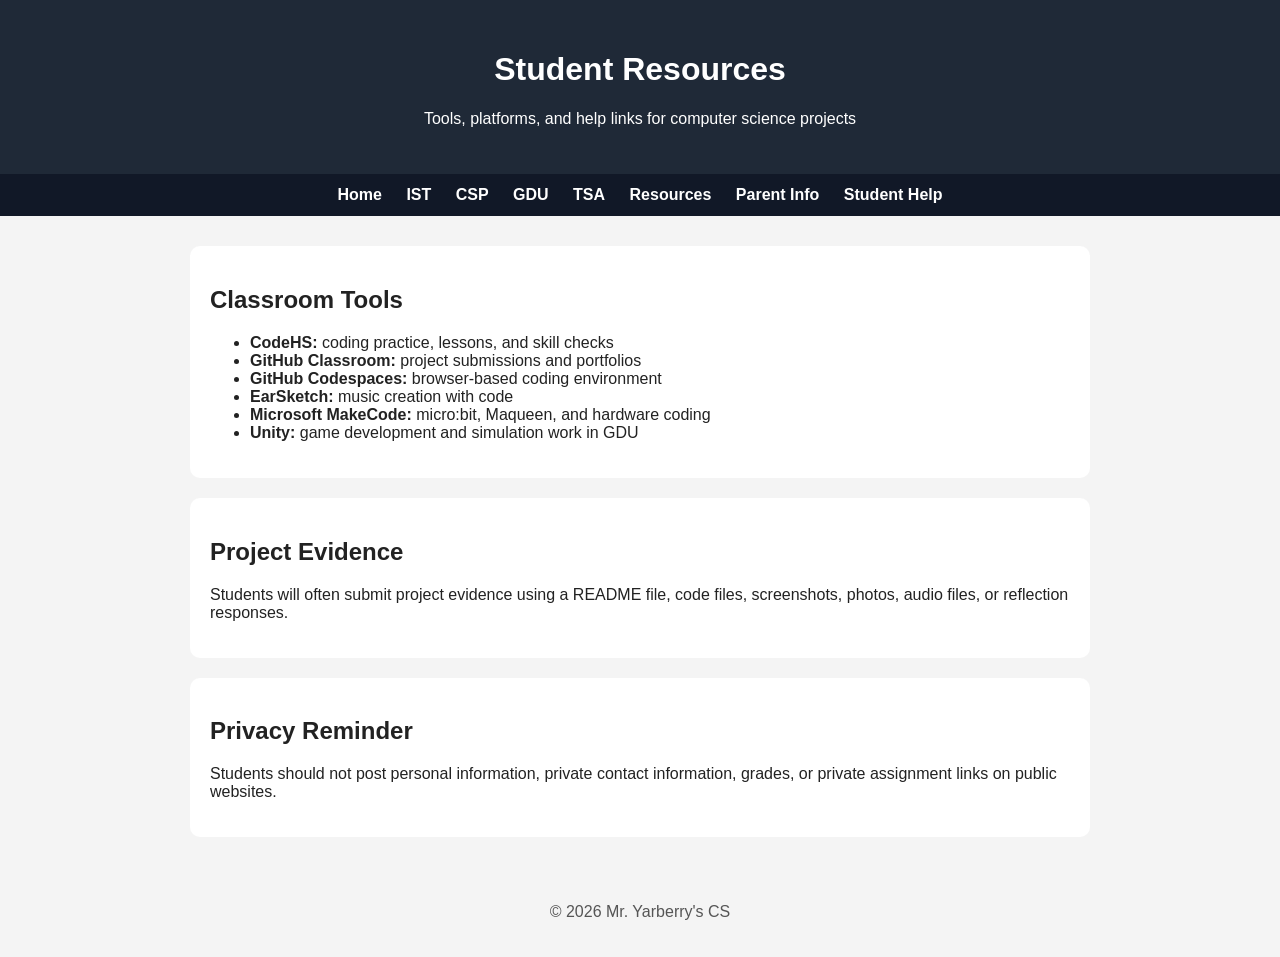
<file: resources.html>
<!DOCTYPE html>
<html lang="en">
<head>
  <meta charset="UTF-8">
  <title>Resources | Mr. Yarberry's CS</title>
  <link rel="stylesheet" href="style.css">
</head>
<body>

  <header>
    <h1>Student Resources</h1>
    <p>Tools, platforms, and help links for computer science projects</p>
  </header>

  <nav>
    <a href="index.html">Home</a>
    <a href="ist.html">IST</a>
    <a href="csp.html">CSP</a>
    <a href="gdu.html">GDU</a>
    <a href="tsa.html">TSA</a>
    <a href="resources.html">Resources</a>
    <a href="parent-info.html">Parent Info</a>
    <a href="student-help.html">Student Help</a>
  </nav>

  <main>
    <section>
      <h2>Classroom Tools</h2>
      <ul>
        <li><strong>CodeHS:</strong> coding practice, lessons, and skill checks</li>
        <li><strong>GitHub Classroom:</strong> project submissions and portfolios</li>
        <li><strong>GitHub Codespaces:</strong> browser-based coding environment</li>
        <li><strong>EarSketch:</strong> music creation with code</li>
        <li><strong>Microsoft MakeCode:</strong> micro:bit, Maqueen, and hardware coding</li>
        <li><strong>Unity:</strong> game development and simulation work in GDU</li>
      </ul>
    </section>

    <section>
      <h2>Project Evidence</h2>
      <p>
        Students will often submit project evidence using a README file, code files,
        screenshots, photos, audio files, or reflection responses.
      </p>
    </section>

    <section>
      <h2>Privacy Reminder</h2>
      <p>
        Students should not post personal information, private contact information,
        grades, or private assignment links on public websites.
      </p>
    </section>
  </main>

  <footer>
    <p>&copy; 2026 Mr. Yarberry's CS</p>
  </footer>

</body>
</html>
</file>
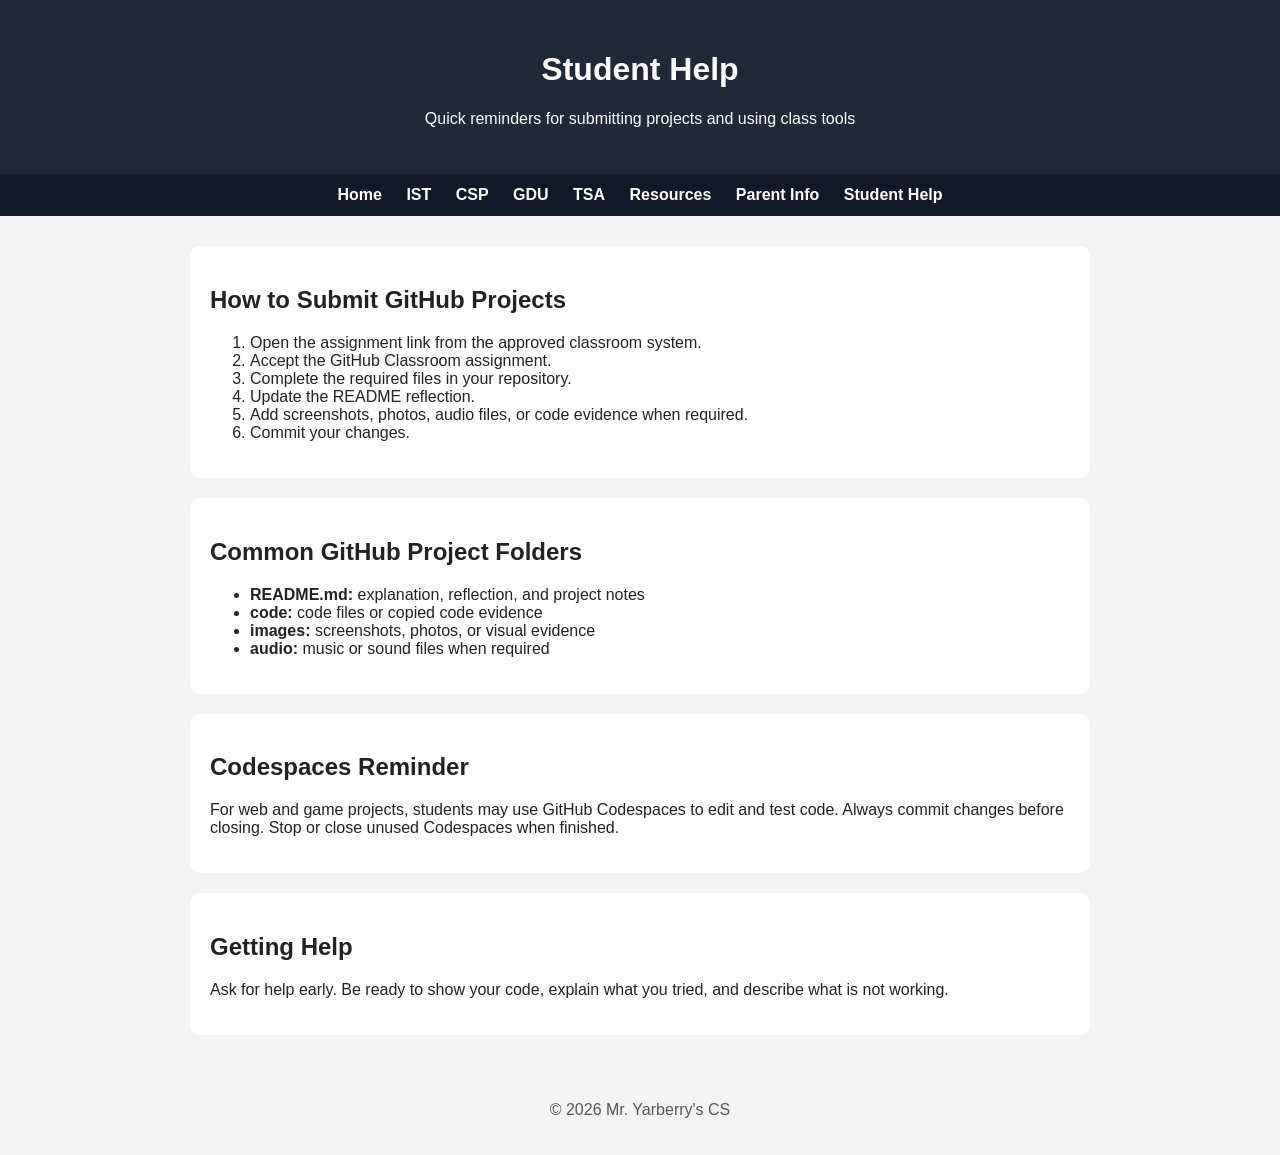
<file: student-help.html>
<!DOCTYPE html>
<html lang="en">
<head>
  <meta charset="UTF-8">
  <title>Student Help | Mr. Yarberry's CS</title>
  <link rel="stylesheet" href="style.css">
</head>
<body>

  <header>
    <h1>Student Help</h1>
    <p>Quick reminders for submitting projects and using class tools</p>
  </header>

  <nav>
    <a href="index.html">Home</a>
    <a href="ist.html">IST</a>
    <a href="csp.html">CSP</a>
    <a href="gdu.html">GDU</a>
    <a href="tsa.html">TSA</a>
    <a href="resources.html">Resources</a>
    <a href="parent-info.html">Parent Info</a>
    <a href="student-help.html">Student Help</a>
  </nav>

  <main>
    <section>
      <h2>How to Submit GitHub Projects</h2>
      <ol>
        <li>Open the assignment link from the approved classroom system.</li>
        <li>Accept the GitHub Classroom assignment.</li>
        <li>Complete the required files in your repository.</li>
        <li>Update the README reflection.</li>
        <li>Add screenshots, photos, audio files, or code evidence when required.</li>
        <li>Commit your changes.</li>
      </ol>
    </section>

    <section>
      <h2>Common GitHub Project Folders</h2>
      <ul>
        <li><strong>README.md:</strong> explanation, reflection, and project notes</li>
        <li><strong>code:</strong> code files or copied code evidence</li>
        <li><strong>images:</strong> screenshots, photos, or visual evidence</li>
        <li><strong>audio:</strong> music or sound files when required</li>
      </ul>
    </section>

    <section>
      <h2>Codespaces Reminder</h2>
      <p>
        For web and game projects, students may use GitHub Codespaces to edit and test code.
        Always commit changes before closing. Stop or close unused Codespaces when finished.
      </p>
    </section>

    <section>
      <h2>Getting Help</h2>
      <p>
        Ask for help early. Be ready to show your code, explain what you tried,
        and describe what is not working.
      </p>
    </section>
  </main>

  <footer>
    <p>&copy; 2026 Mr. Yarberry's CS</p>
  </footer>

</body>
</html>
</file>
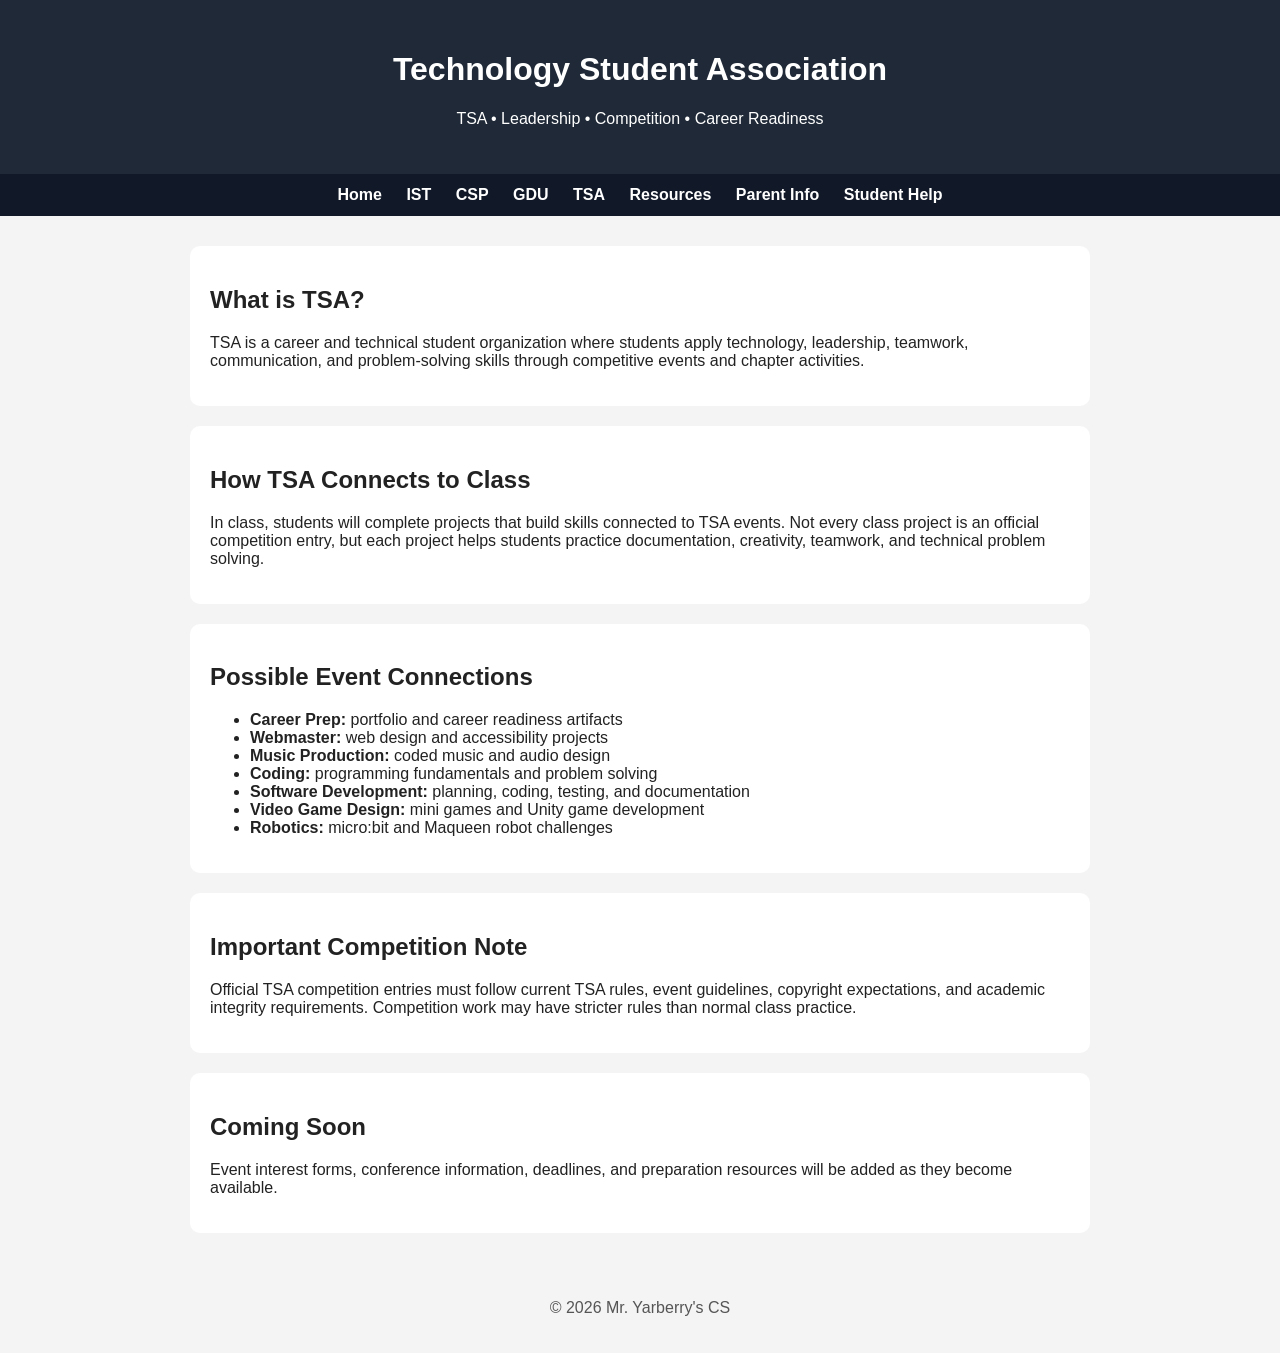
<file: tsa.html>
<!DOCTYPE html>
<html lang="en">
<head>
  <meta charset="UTF-8">
  <title>TSA | Mr. Yarberry's CS</title>
  <link rel="stylesheet" href="style.css">
</head>
<body>

  <header>
    <h1>Technology Student Association</h1>
    <p>TSA • Leadership • Competition • Career Readiness</p>
  </header>

  <nav>
    <a href="index.html">Home</a>
    <a href="ist.html">IST</a>
    <a href="csp.html">CSP</a>
    <a href="gdu.html">GDU</a>
    <a href="tsa.html">TSA</a>
    <a href="resources.html">Resources</a>
    <a href="parent-info.html">Parent Info</a>
    <a href="student-help.html">Student Help</a>
  </nav>

  <main>
    <section>
      <h2>What is TSA?</h2>
      <p>
        TSA is a career and technical student organization where students apply
        technology, leadership, teamwork, communication, and problem-solving skills
        through competitive events and chapter activities.
      </p>
    </section>

    <section>
      <h2>How TSA Connects to Class</h2>
      <p>
        In class, students will complete projects that build skills connected to TSA events.
        Not every class project is an official competition entry, but each project helps students
        practice documentation, creativity, teamwork, and technical problem solving.
      </p>
    </section>

    <section>
      <h2>Possible Event Connections</h2>
      <ul>
        <li><strong>Career Prep:</strong> portfolio and career readiness artifacts</li>
        <li><strong>Webmaster:</strong> web design and accessibility projects</li>
        <li><strong>Music Production:</strong> coded music and audio design</li>
        <li><strong>Coding:</strong> programming fundamentals and problem solving</li>
        <li><strong>Software Development:</strong> planning, coding, testing, and documentation</li>
        <li><strong>Video Game Design:</strong> mini games and Unity game development</li>
        <li><strong>Robotics:</strong> micro:bit and Maqueen robot challenges</li>
      </ul>
    </section>

    <section>
      <h2>Important Competition Note</h2>
      <p>
        Official TSA competition entries must follow current TSA rules, event guidelines,
        copyright expectations, and academic integrity requirements. Competition work may
        have stricter rules than normal class practice.
      </p>
    </section>

    <section>
      <h2>Coming Soon</h2>
      <p>
        Event interest forms, conference information, deadlines, and preparation resources
        will be added as they become available.
      </p>
    </section>
  </main>

  <footer>
    <p>&copy; 2026 Mr. Yarberry's CS</p>
  </footer>

</body>
</html>
</file>
<file: style.css>
body {
  font-family: Arial, sans-serif;
  margin: 0;
  background-color: #f4f4f4;
  color: #222;
}

header {
  background-color: #1f2937;
  color: white;
  padding: 30px;
  text-align: center;
}

nav {
  background-color: #111827;
  padding: 12px;
  text-align: center;
}

nav a {
  color: white;
  text-decoration: none;
  margin: 0 10px;
  font-weight: bold;
}

nav a:hover {
  text-decoration: underline;
}

main {
  max-width: 900px;
  margin: 30px auto;
  padding: 0 20px;
}

section {
  background-color: white;
  padding: 20px;
  margin-bottom: 20px;
  border-radius: 10px;
}

footer {
  text-align: center;
  padding: 20px;
  color: #555;
}
</file>
